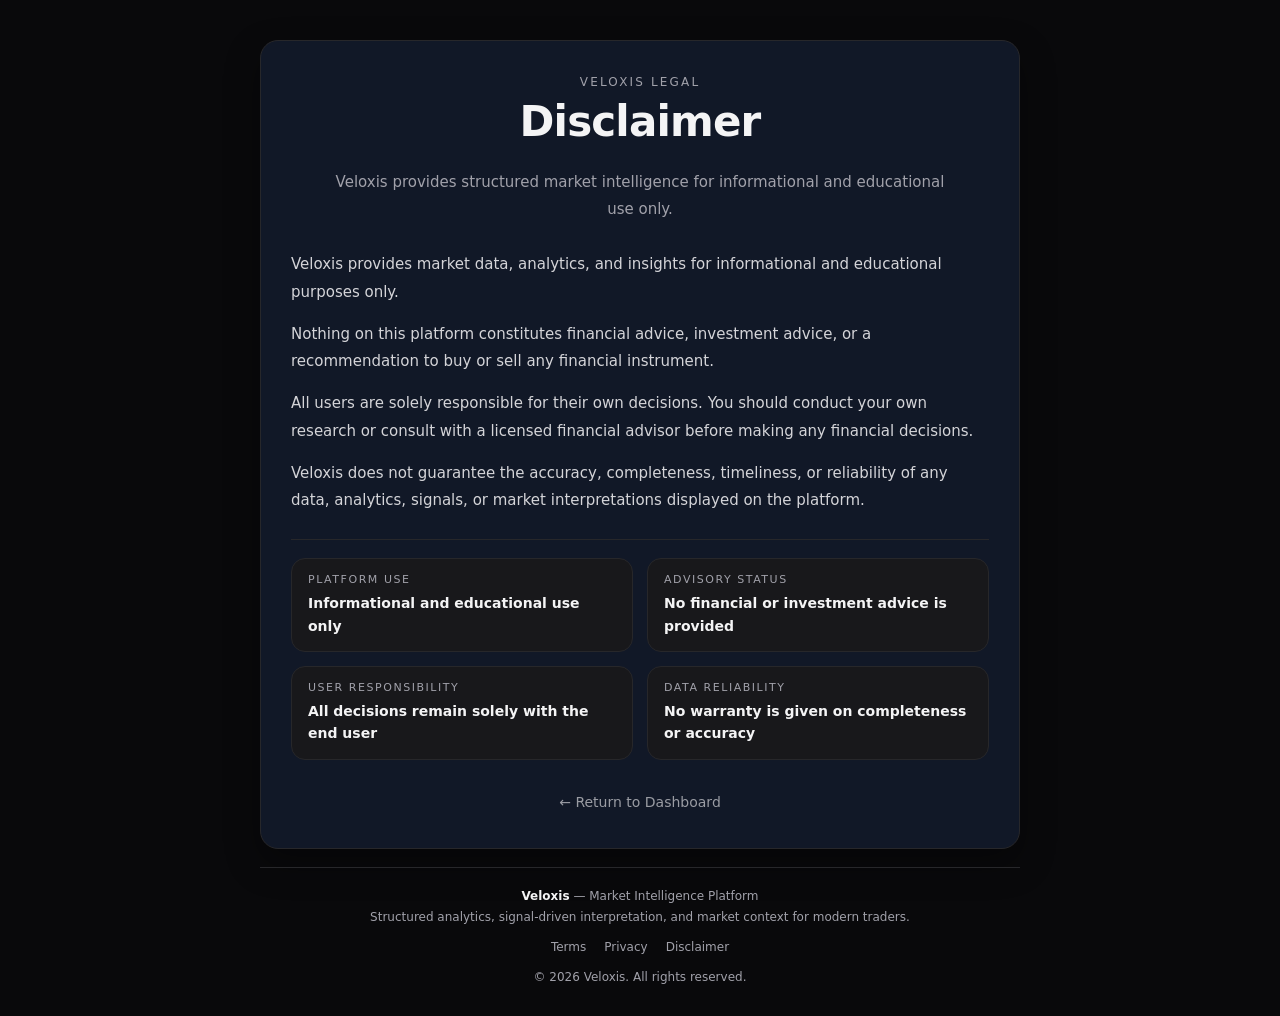
<file: disclaimer.html>
<!DOCTYPE html>
<html lang="en">
<head>
  <meta charset="UTF-8" />
  <meta name="viewport" content="width=device-width, initial-scale=1.0" />
  <title>Disclaimer - Veloxis</title>

  <style>
    :root {
      --bg: #fafafa;
      --panel: #ffffff;
      --panel-soft: #f5f5f5;
      --border: #e5e7eb;
      --text: #111827;
      --muted: #6b7280;
      --muted-strong: #4b5563;
      --accent: #2563eb;
      --shadow: 0 10px 30px rgba(15, 23, 42, 0.06);
    }

    body.dark {
      --bg: #09090b;
      --panel: #111827;
      --panel-soft: #18181b;
      --border: #27272a;
      --text: #f4f4f5;
      --muted: #a1a1aa;
      --muted-strong: #d4d4d8;
      --accent: #60a5fa;
      --shadow: 0 14px 34px rgba(0, 0, 0, 0.35);
    }

    * {
      box-sizing: border-box;
    }

    body {
      margin: 0;
      padding: 40px 20px 28px;
      background: var(--bg);
      color: var(--text);
      font-family: Inter, system-ui, -apple-system, BlinkMacSystemFont, "Segoe UI", sans-serif;
      transition: background 0.2s ease, color 0.2s ease;
    }

    .page-wrap {
      max-width: 860px;
      margin: 0 auto;
    }

    .legal-card {
      max-width: 760px;
      margin: 0 auto;
      background: var(--panel);
      border: 1px solid var(--border);
      border-radius: 18px;
      box-shadow: var(--shadow);
      padding: 34px 30px 28px;
    }

    .eyebrow {
      text-align: center;
      color: var(--muted);
      font-size: 12px;
      letter-spacing: 0.18em;
      text-transform: uppercase;
      margin-bottom: 10px;
    }

    h1 {
      margin: 0 0 24px;
      text-align: center;
      font-size: clamp(32px, 4vw, 42px);
      line-height: 1.1;
      letter-spacing: -0.02em;
    }

    .lead {
      text-align: center;
      color: var(--muted);
      font-size: 15px;
      line-height: 1.8;
      max-width: 620px;
      margin: 0 auto 28px;
    }

    .content {
      display: grid;
      gap: 14px;
    }

    .content p {
      margin: 0;
      color: var(--muted-strong);
      line-height: 1.85;
      font-size: 15px;
    }

    .divider {
      height: 1px;
      background: var(--border);
      margin: 24px 0 18px;
    }

    .meta-grid {
      display: grid;
      grid-template-columns: repeat(2, minmax(0, 1fr));
      gap: 14px;
      margin-top: 8px;
    }

    .meta-box {
      background: var(--panel-soft);
      border: 1px solid var(--border);
      border-radius: 14px;
      padding: 14px 16px;
    }

    .meta-label {
      color: var(--muted);
      font-size: 11px;
      text-transform: uppercase;
      letter-spacing: 0.14em;
      margin-bottom: 6px;
    }

    .meta-value {
      color: var(--text);
      font-size: 14px;
      line-height: 1.6;
      font-weight: 600;
    }

    .back {
      display: inline-flex;
      align-items: center;
      justify-content: center;
      gap: 8px;
      margin: 24px auto 0;
      color: var(--muted-strong);
      text-decoration: none;
      transition: color 0.2s ease, background 0.2s ease, opacity 0.2s ease, transform 0.2s ease;
      font-size: 14px;
      padding: 10px 14px;
      border-radius: 10px;
      opacity: 0.7;
    }

    .back:hover {
  color: var(--text);
  background: var(--panel-soft);
  opacity: 1;
  transform: translateY(-1px);
}

    .back-wrap {
      text-align: center;
    }

    .page-footer {
      max-width: 760px;
      margin: 18px auto 0;
      padding-top: 18px;
      border-top: 1px solid var(--border);
      text-align: center;
      color: var(--muted);
      font-size: 12px;
      line-height: 1.8;
    }

    .page-footer strong {
      color: var(--text);
      font-weight: 600;
    }

    .footer-links {
      margin-top: 8px;
      display: flex;
      justify-content: center;
      gap: 18px;
      flex-wrap: wrap;
    }

    .footer-links a {
      color: var(--muted);
      text-decoration: none;
      transition: 0.2s ease;
    }

    .footer-links a:hover {
      color: var(--text);
    }

    @media (max-width: 640px) {
      body {
        padding: 24px 14px 22px;
      }

      .legal-card {
        padding: 26px 18px 22px;
        border-radius: 16px;
      }

      .meta-grid {
        grid-template-columns: 1fr;
      }

      .content p,
      .lead {
        font-size: 14px;
      }
    }
  </style>
</head>

<body id="app-body">
  <div class="page-wrap">
    <section class="legal-card">
      <div class="eyebrow">Veloxis Legal</div>
      <h1>Disclaimer</h1>

      <p class="lead">
        Veloxis provides structured market intelligence for informational and educational use only.
      </p>

      <div class="content">
        <p>
          Veloxis provides market data, analytics, and insights for informational and educational purposes only.
        </p>

        <p>
          Nothing on this platform constitutes financial advice, investment advice, or a recommendation to buy or sell any financial instrument.
        </p>

        <p>
          All users are solely responsible for their own decisions. You should conduct your own research or consult with a licensed financial advisor before making any financial decisions.
        </p>

        <p>
          Veloxis does not guarantee the accuracy, completeness, timeliness, or reliability of any data, analytics, signals, or market interpretations displayed on the platform.
        </p>
      </div>

      <div class="divider"></div>

      <div class="meta-grid">
        <div class="meta-box">
          <div class="meta-label">Platform Use</div>
          <div class="meta-value">Informational and educational use only</div>
        </div>

        <div class="meta-box">
          <div class="meta-label">Advisory Status</div>
          <div class="meta-value">No financial or investment advice is provided</div>
        </div>

        <div class="meta-box">
          <div class="meta-label">User Responsibility</div>
          <div class="meta-value">All decisions remain solely with the end user</div>
        </div>

        <div class="meta-box">
          <div class="meta-label">Data Reliability</div>
          <div class="meta-value">No warranty is given on completeness or accuracy</div>
        </div>
      </div>

      <div class="back-wrap">
        <a href="/index.html" class="back">← Return to Dashboard</a>
      </div>
    </section>

    <footer class="page-footer">
      <div><strong>Veloxis</strong> — Market Intelligence Platform</div>
      <div>Structured analytics, signal-driven interpretation, and market context for modern traders.</div>

      <div class="footer-links">
        <a href="/terms.html">Terms</a>
        <a href="/privacy.html">Privacy</a>
        <a href="/disclaimer.html">Disclaimer</a>
      </div>

      <div style="margin-top: 8px;">© 2026 Veloxis. All rights reserved.</div>
    </footer>
  </div>

  <script>
    function applySavedTheme() {
      const savedTheme = localStorage.getItem("veloxis-theme");
      const body = document.getElementById("app-body");

      if (savedTheme === "light") {
        body.classList.remove("dark");
      } else {
        body.classList.add("dark");
      }
    }

    document.addEventListener("DOMContentLoaded", applySavedTheme);
  </script>
</body>
</html>
</file>
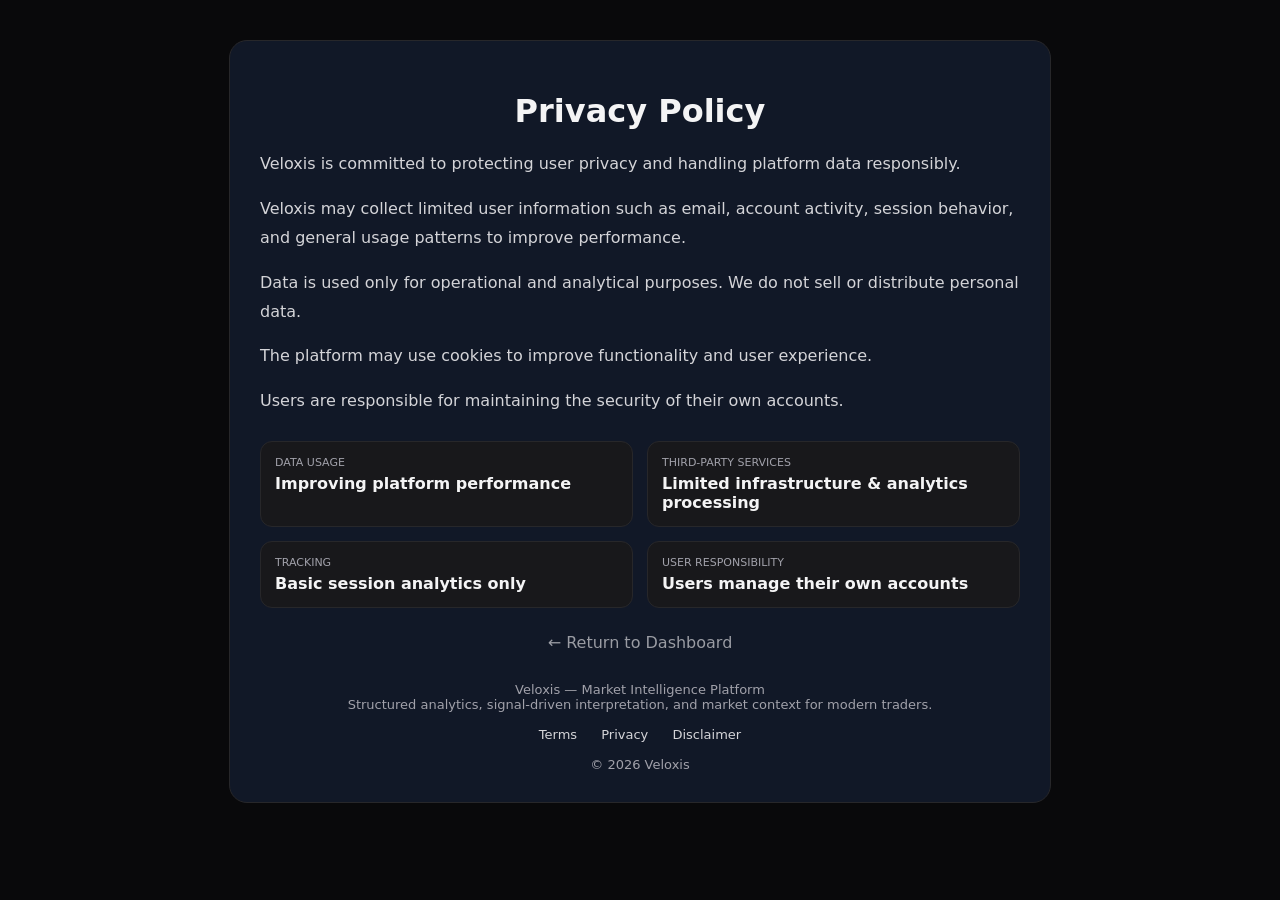
<file: privacy.html>
<!DOCTYPE html>
<html lang="en">
<head>
<meta charset="UTF-8" />
<meta name="viewport" content="width=device-width, initial-scale=1.0" />
<title>Privacy Policy - Veloxis</title>

<style>
:root {
  --bg: #fafafa;
  --panel: #ffffff;
  --panel-soft: #f5f5f5;
  --border: #e5e7eb;
  --text: #111827;
  --muted: #6b7280;
  --muted-strong: #4b5563;
}

body.dark {
  --bg: #09090b;
  --panel: #111827;
  --panel-soft: #18181b;
  --border: #27272a;
  --text: #f4f4f5;
  --muted: #a1a1aa;
  --muted-strong: #d4d4d8;
}

body {
  margin: 0;
  padding: 40px 20px;
  background: var(--bg);
  color: var(--text);
  font-family: Inter, system-ui;
}

.wrap {
  max-width: 760px;
  margin: auto;
  background: var(--panel);
  border: 1px solid var(--border);
  border-radius: 18px;
  padding: 30px;
}

h1 {
  text-align: center;
  margin-bottom: 20px;
}

p {
  color: var(--muted-strong);
  line-height: 1.8;
}

.grid {
  display: grid;
  grid-template-columns: repeat(2, 1fr);
  gap: 14px;
  margin-top: 25px;
}

.box {
  background: var(--panel-soft);
  border: 1px solid var(--border);
  border-radius: 12px;
  padding: 14px;
}

.label {
  font-size: 11px;
  color: var(--muted);
  margin-bottom: 5px;
}

.value {
  font-weight: 600;
  color: var(--text);
}

.back {
  display: block;
  text-align: center;
  margin-top: 25px;
  color: var(--muted-strong);
  text-decoration: none;
  opacity: 0.7;
  transition: 0.2s;
}

.back:hover {
  opacity: 1;
}

.footer {
  text-align: center;
  margin-top: 30px;
  color: var(--muted);
  font-size: 13px;
}

.footer a {
  margin: 0 10px;
  color: var(--muted-strong);
  text-decoration: none;
}

.footer a:hover {
  color: var(--text);
}
</style>
</head>

<body id="app-body">

<div class="wrap">

<h1>Privacy Policy</h1>

<p>Veloxis is committed to protecting user privacy and handling platform data responsibly.</p>

<p>Veloxis may collect limited user information such as email, account activity, session behavior, and general usage patterns to improve performance.</p>

<p>Data is used only for operational and analytical purposes. We do not sell or distribute personal data.</p>

<p>The platform may use cookies to improve functionality and user experience.</p>

<p>Users are responsible for maintaining the security of their own accounts.</p>

<div class="grid">

<div class="box">
<div class="label">DATA USAGE</div>
<div class="value">Improving platform performance</div>
</div>

<div class="box">
<div class="label">THIRD-PARTY SERVICES</div>
<div class="value">Limited infrastructure & analytics processing</div>
</div>

<div class="box">
<div class="label">TRACKING</div>
<div class="value">Basic session analytics only</div>
</div>

<div class="box">
<div class="label">USER RESPONSIBILITY</div>
<div class="value">Users manage their own accounts</div>
</div>

</div>

<a href="index.html" class="back">← Return to Dashboard</a>

<div class="footer">
Veloxis — Market Intelligence Platform<br/>
Structured analytics, signal-driven interpretation, and market context for modern traders.
<br><br>
<a href="terms.html">Terms</a>
<a href="privacy.html">Privacy</a>
<a href="disclaimer.html">Disclaimer</a>
<br><br>
© 2026 Veloxis
</div>

</div>

<script>
  function applySavedTheme() {
    const savedTheme = localStorage.getItem("veloxis-theme");
    const body = document.getElementById("app-body");

    if (savedTheme === "light") {
      body.classList.remove("dark");
    } else {
      body.classList.add("dark");
    }
  }

  document.addEventListener("DOMContentLoaded", applySavedTheme);
</script>

</body>
</html>
</file>
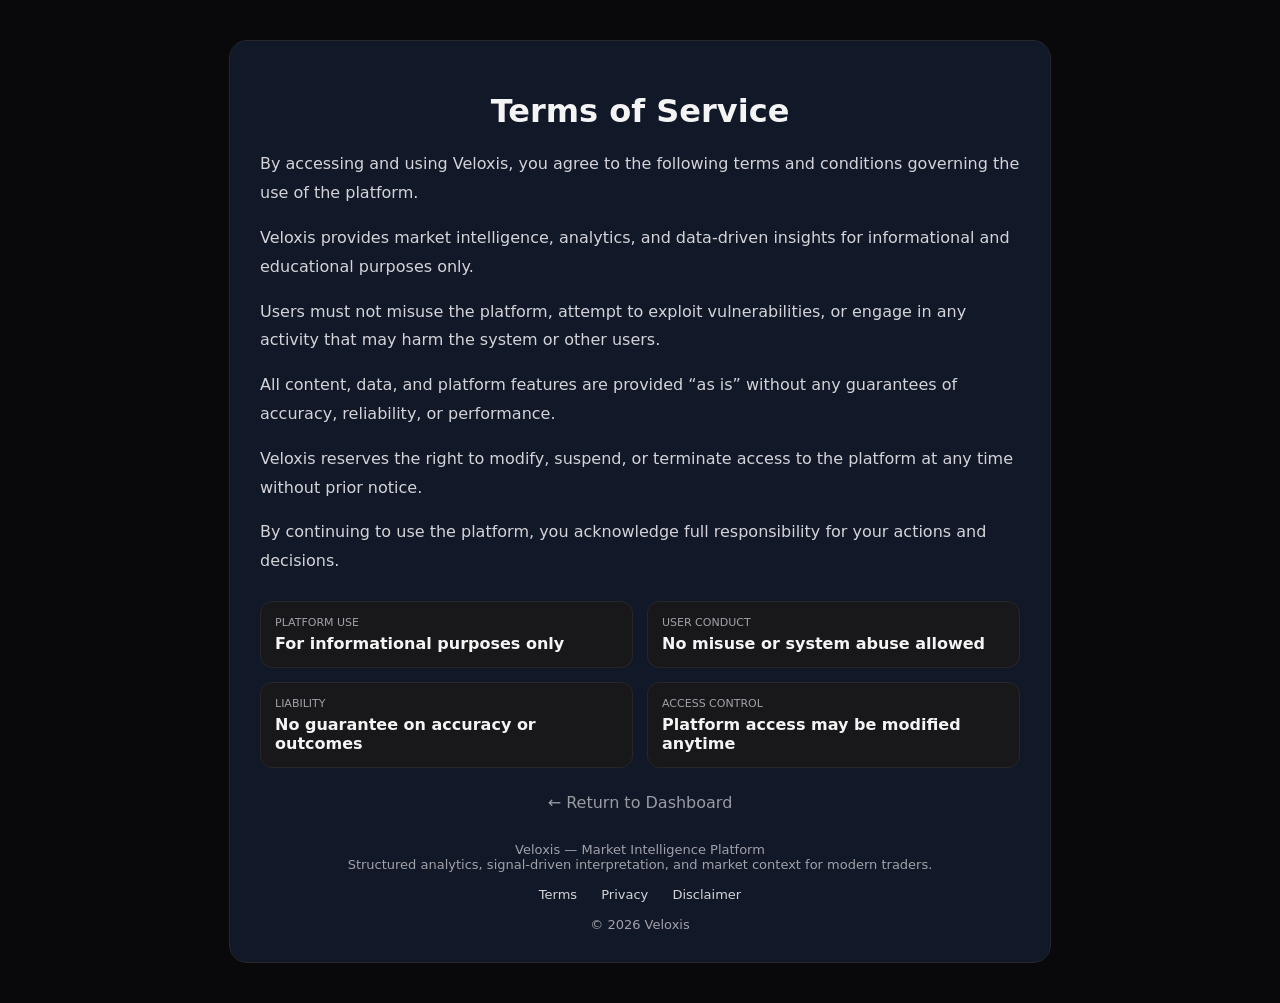
<file: terms.html>
<!DOCTYPE html>
<html lang="en">
<head>
<meta charset="UTF-8" />
<meta name="viewport" content="width=device-width, initial-scale=1.0" />
<title>Terms of Service - Veloxis</title>

<style>
:root {
  --bg: #fafafa;
  --panel: #ffffff;
  --panel-soft: #f5f5f5;
  --border: #e5e7eb;
  --text: #111827;
  --muted: #6b7280;
  --muted-strong: #4b5563;
}

body.dark {
  --bg: #09090b;
  --panel: #111827;
  --panel-soft: #18181b;
  --border: #27272a;
  --text: #f4f4f5;
  --muted: #a1a1aa;
  --muted-strong: #d4d4d8;
}

body {
  margin: 0;
  padding: 40px 20px;
  background: var(--bg);
  color: var(--text);
  font-family: Inter, system-ui;
}

.wrap {
  max-width: 760px;
  margin: auto;
  background: var(--panel);
  border: 1px solid var(--border);
  border-radius: 18px;
  padding: 30px;
}

h1 {
  text-align: center;
  margin-bottom: 20px;
}

p {
  color: var(--muted-strong);
  line-height: 1.8;
}

.grid {
  display: grid;
  grid-template-columns: repeat(2, 1fr);
  gap: 14px;
  margin-top: 25px;
}

.box {
  background: var(--panel-soft);
  border: 1px solid var(--border);
  border-radius: 12px;
  padding: 14px;
}

.label {
  font-size: 11px;
  color: var(--muted);
  margin-bottom: 5px;
}

.value {
  font-weight: 600;
  color: var(--text);
}

.back {
  display: block;
  text-align: center;
  margin-top: 25px;
  color: var(--muted-strong);
  text-decoration: none;
  opacity: 0.7;
  transition: 0.2s;
}

.back:hover {
  opacity: 1;
}

.footer {
  text-align: center;
  margin-top: 30px;
  color: var(--muted);
  font-size: 13px;
}

.footer a {
  margin: 0 10px;
  color: var(--muted-strong);
  text-decoration: none;
}

.footer a:hover {
  color: var(--text);
}
</style>
</head>

<body id="app-body">

<div class="wrap">

<h1>Terms of Service</h1>

<p>By accessing and using Veloxis, you agree to the following terms and conditions governing the use of the platform.</p>

<p>Veloxis provides market intelligence, analytics, and data-driven insights for informational and educational purposes only.</p>

<p>Users must not misuse the platform, attempt to exploit vulnerabilities, or engage in any activity that may harm the system or other users.</p>

<p>All content, data, and platform features are provided “as is” without any guarantees of accuracy, reliability, or performance.</p>

<p>Veloxis reserves the right to modify, suspend, or terminate access to the platform at any time without prior notice.</p>

<p>By continuing to use the platform, you acknowledge full responsibility for your actions and decisions.</p>

<div class="grid">

<div class="box">
<div class="label">PLATFORM USE</div>
<div class="value">For informational purposes only</div>
</div>

<div class="box">
<div class="label">USER CONDUCT</div>
<div class="value">No misuse or system abuse allowed</div>
</div>

<div class="box">
<div class="label">LIABILITY</div>
<div class="value">No guarantee on accuracy or outcomes</div>
</div>

<div class="box">
<div class="label">ACCESS CONTROL</div>
<div class="value">Platform access may be modified anytime</div>
</div>

</div>

<a href="index.html" class="back">← Return to Dashboard</a>

<div class="footer">
Veloxis — Market Intelligence Platform<br/>
Structured analytics, signal-driven interpretation, and market context for modern traders.
<br><br>
<a href="terms.html">Terms</a>
<a href="privacy.html">Privacy</a>
<a href="disclaimer.html">Disclaimer</a>
<br><br>
© 2026 Veloxis
</div>

</div>

<script>
function applySavedTheme() {
  const savedTheme = localStorage.getItem("veloxis-theme");
  const body = document.getElementById("app-body");

  if (savedTheme === "light") {
    body.classList.remove("dark");
  } else {
    body.classList.add("dark");
  }
}

document.addEventListener("DOMContentLoaded", applySavedTheme);
</script>

</body>
</html>
</file>
